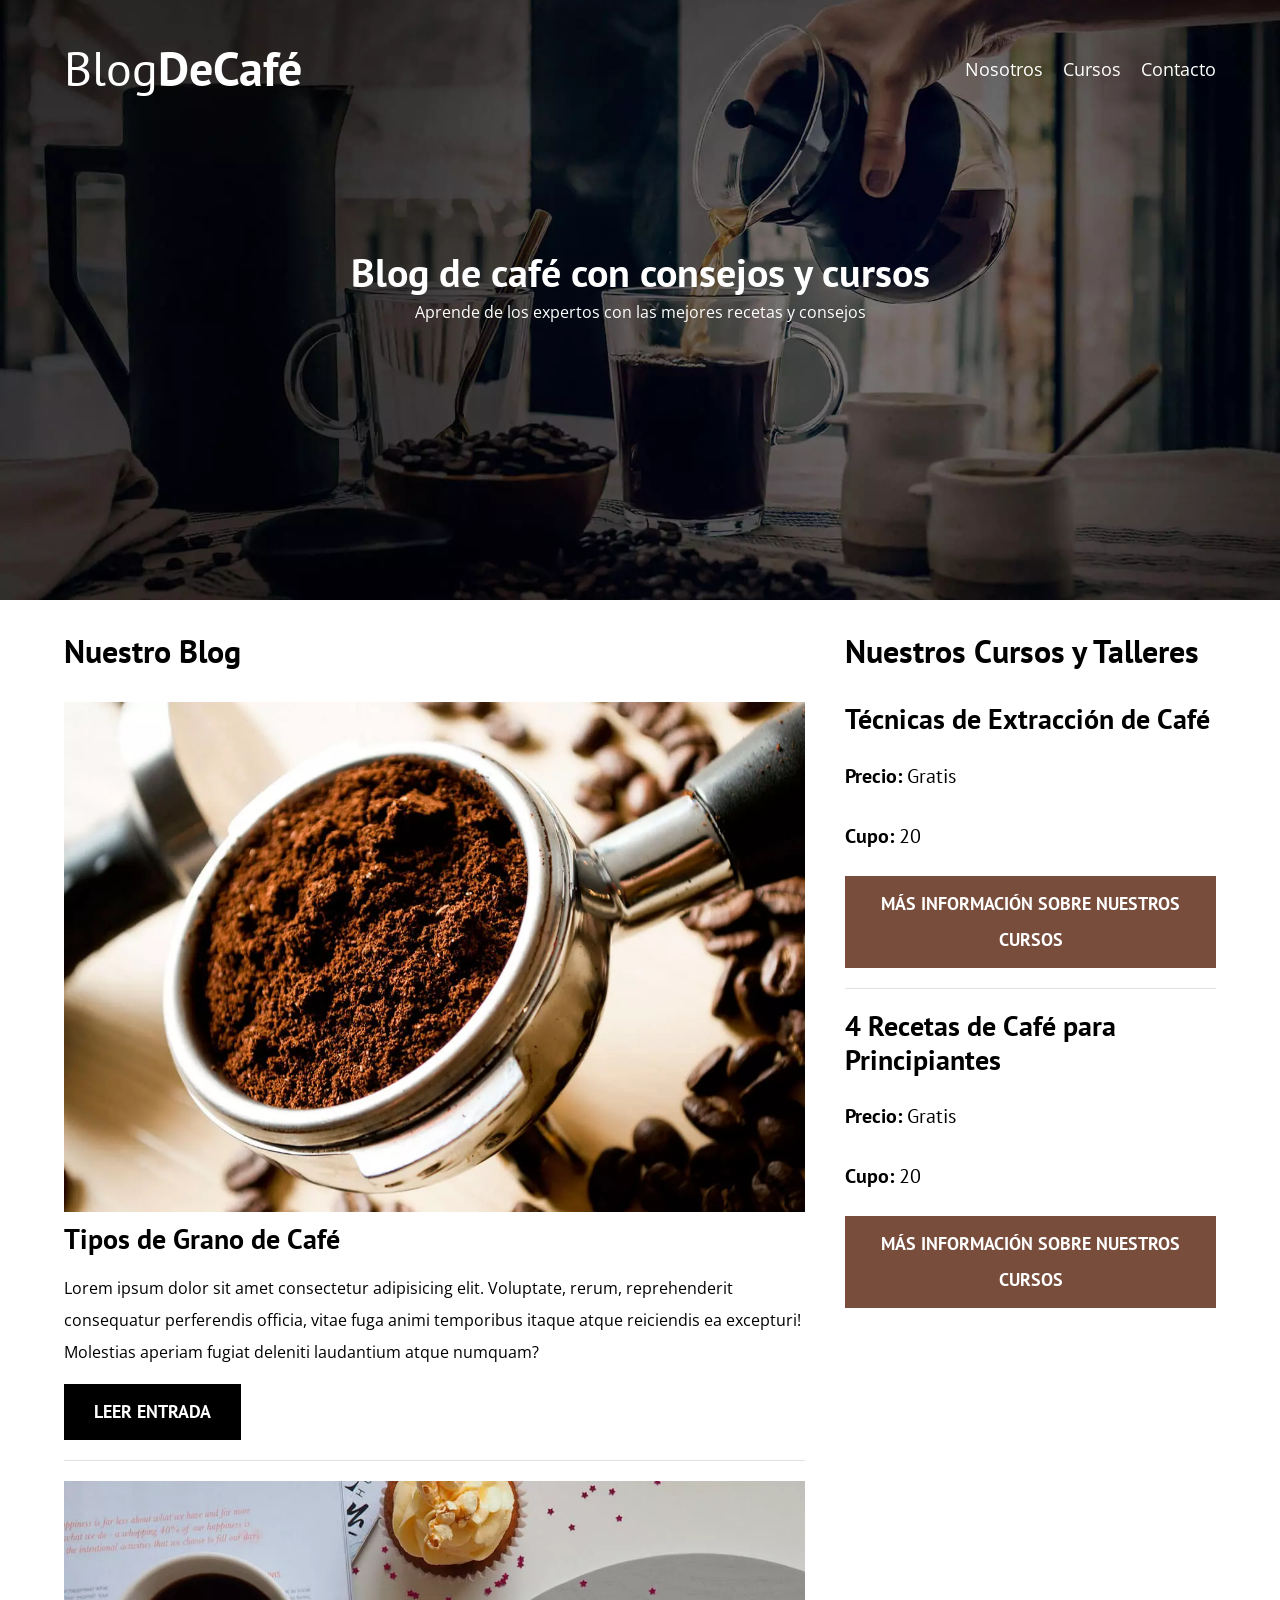
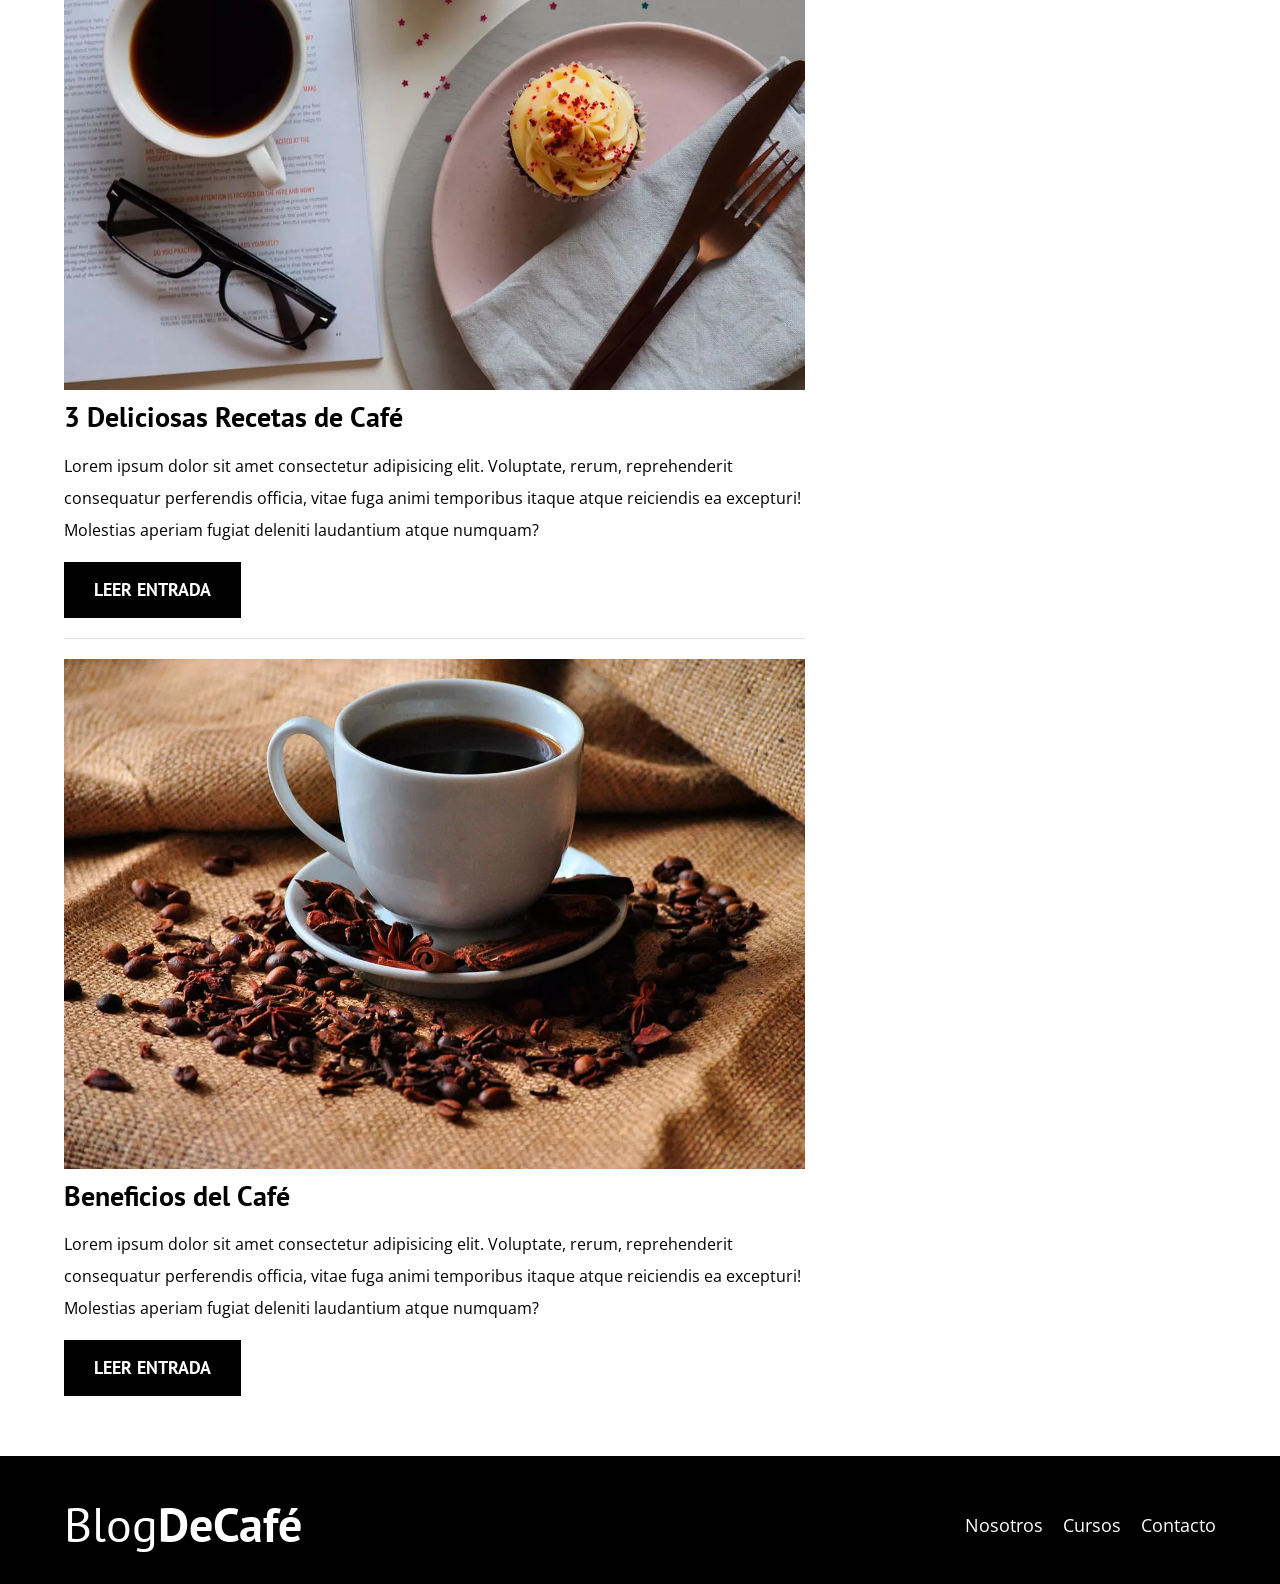
<file: index.html>
<!DOCTYPE html>
<html lang="en">
<head>
    <meta charset="UTF-8">
    <meta name="viewport" content="width=device-width, initial-scale=1.0">
    <title>BlogDeCafé</title>
    <meta name="description" content="Página web de blog de café">

    <!-- Prefetch -->
    <link rel="prefetch" href="nosotros.html" as="document">

    <!-- Preload -->
    <link rel="preload" href="css/normalize.css" as="style">
    <link rel="stylesheet" href="css/normalize.css">

    <link rel="preload" href="https://fonts.googleapis.com/css2?family=Open+Sans&family=PT+Sans:wght@400;700&display=swap"  crossorigin="crossorigin" as="font">
    <link href="https://fonts.googleapis.com/css2?family=Open+Sans&family=PT+Sans:wght@400;700&display=swap" rel="stylesheet">
    
    <link rel="preload" href="css/style.css" as="style">
    <link rel="stylesheet" href="css/style.css">
</head>
<body>

    <header class="header">

        <div class="contenedor">
            <div class="barra">
                <a class="logo" href="index.html">
                    <h1 class="logo__nombre no-margin centrar-texto">Blog<span class="logo__bold">DeCafé</span></h1>
                </a>

                <nav class="navegacion">
                    <a href="nosotros.html" class="navegacion__enlace">Nosotros</a>
                    <a href="cursos.html" class="navegacion__enlace">Cursos</a>
                    <a href="contacto.html" class="navegacion__enlace">Contacto</a>
                </nav>
            </div>
        </div>

        <div class="header__texto">
            <h2 class="no-margin">Blog de café con consejos y cursos</h2>
            <p class="no-margin">Aprende de los expertos con las mejores recetas y consejos</p>
        </div>
    </header>

    <div class="contenedor contenido-principal">
        <main class="blog">
            <h3>Nuestro Blog</h3>

            <article class="entrada">
                <div class="entrada__imagen">
                    <picture>
                        <source loading="lazy"  srcset="../BlogDeCafe/img/blog1.webp" type="image/webp">
                        <img loading="lazy" src="../BlogDeCafe/img/blog1.jpg" alt="imagen blog"> 
                    </picture>
                </div>

                <div class="entrada__contenido">
                    <h4 class="no-margin">Tipos de Grano de Café</h4>
                    <p>Lorem ipsum dolor sit amet consectetur adipisicing elit. Voluptate, rerum, reprehenderit consequatur perferendis officia, vitae fuga animi temporibus itaque atque reiciendis ea excepturi! Molestias aperiam fugiat deleniti laudantium atque numquam?</p>
                    <a href="entrada.html" class="boton boton--primario">Leer Entrada</a>
                </div>
            </article>

            <article class="entrada">
                <div class="entrada__imagen">
                    <picture>
                        <source loading="lazy"  srcset="../BlogDeCafe/img/blog2.webp" type="image/webp">
                        <img loading="lazy" src="../BlogDeCafe/img/blog2.jpg" alt="imagen blog"> 
                    </picture>
                </div>

                <div class="entrada__contenido">
                    <h4 class="no-margin">3 Deliciosas Recetas de Café</h4>
                    <p>Lorem ipsum dolor sit amet consectetur adipisicing elit. Voluptate, rerum, reprehenderit consequatur perferendis officia, vitae fuga animi temporibus itaque atque reiciendis ea excepturi! Molestias aperiam fugiat deleniti laudantium atque numquam?</p>
                    <a href="entrada.html" class="boton boton--primario">Leer Entrada</a>
                </div>
            </article>

            <article class="entrada">
                <div class="entrada__imagen">
                    <picture>
                        <source loading="lazy"  srcset="../BlogDeCafe/img/blog3.webp" type="image/webp">
                        <img loading="lazy" src="../BlogDeCafe/img/blog3.jpg" alt="imagen blog"> 
                    </picture>
                </div>

                <div class="entrada__contenido">
                    <h4 class="no-margin">Beneficios del Café</h4>
                    <p>Lorem ipsum dolor sit amet consectetur adipisicing elit. Voluptate, rerum, reprehenderit consequatur perferendis officia, vitae fuga animi temporibus itaque atque reiciendis ea excepturi! Molestias aperiam fugiat deleniti laudantium atque numquam?</p>
                    <a href="entrada.html" class="boton boton--primario">Leer Entrada</a>
                </div>
            </article>
        </main>
        <aside class="sidebar">
            <h3>Nuestros Cursos y Talleres</h3>

            <ul class="cursos no-padding">
                <li class="widget-curso">
                    <h4 class="no-margin">Técnicas de Extracción de Café</h4>
                    <p class="widget-curso__label">Precio: 
                        <span class="widget-curso__info">Gratis</span>
                    </p>
                    <p class="widget-curso__label">Cupo: 
                        <span class="widget-curso__info">20</span>
                    </p>
                    <a href="entrada.html" class="boton boton--secundario">Más Información sobre nuestros cursos</a>
                </li>

                <li class="widget-curso">
                    <h4 class="no-margin">4 Recetas de Café para Principiantes</h4>
                    <p class="widget-curso__label">Precio: 
                        <span class="widget-curso__info">Gratis</span>
                    </p>
                    <p class="widget-curso__label">Cupo: 
                        <span class="widget-curso__info">20</span>
                    </p>
                    <a href="entrada.html" class="boton boton--secundario">Más Información sobre nuestros cursos</a>
                </li>
            </ul>
        </aside>
    </div>

    <footer class="footer">
        <div class="contenedor">
            <div class="barra">
                <a class="logo" href="index.html">
                    <h1 class="logo__nombre no-margin centrar-texto">Blog<span class="logo__bold">DeCafé</span></h1>
                </a>

                <nav class="navegacion">
                    <a href="nosotros.html" class="navegacion__enlace">Nosotros</a>
                    <a href="cursos.html" class="navegacion__enlace">Cursos</a>
                    <a href="contacto.html" class="navegacion__enlace">Contacto</a>
                </nav>
            </div>
        </div>
    </footer>
    
    <script src="js/modernizr.js"></script>
</body>
</html>
</file>
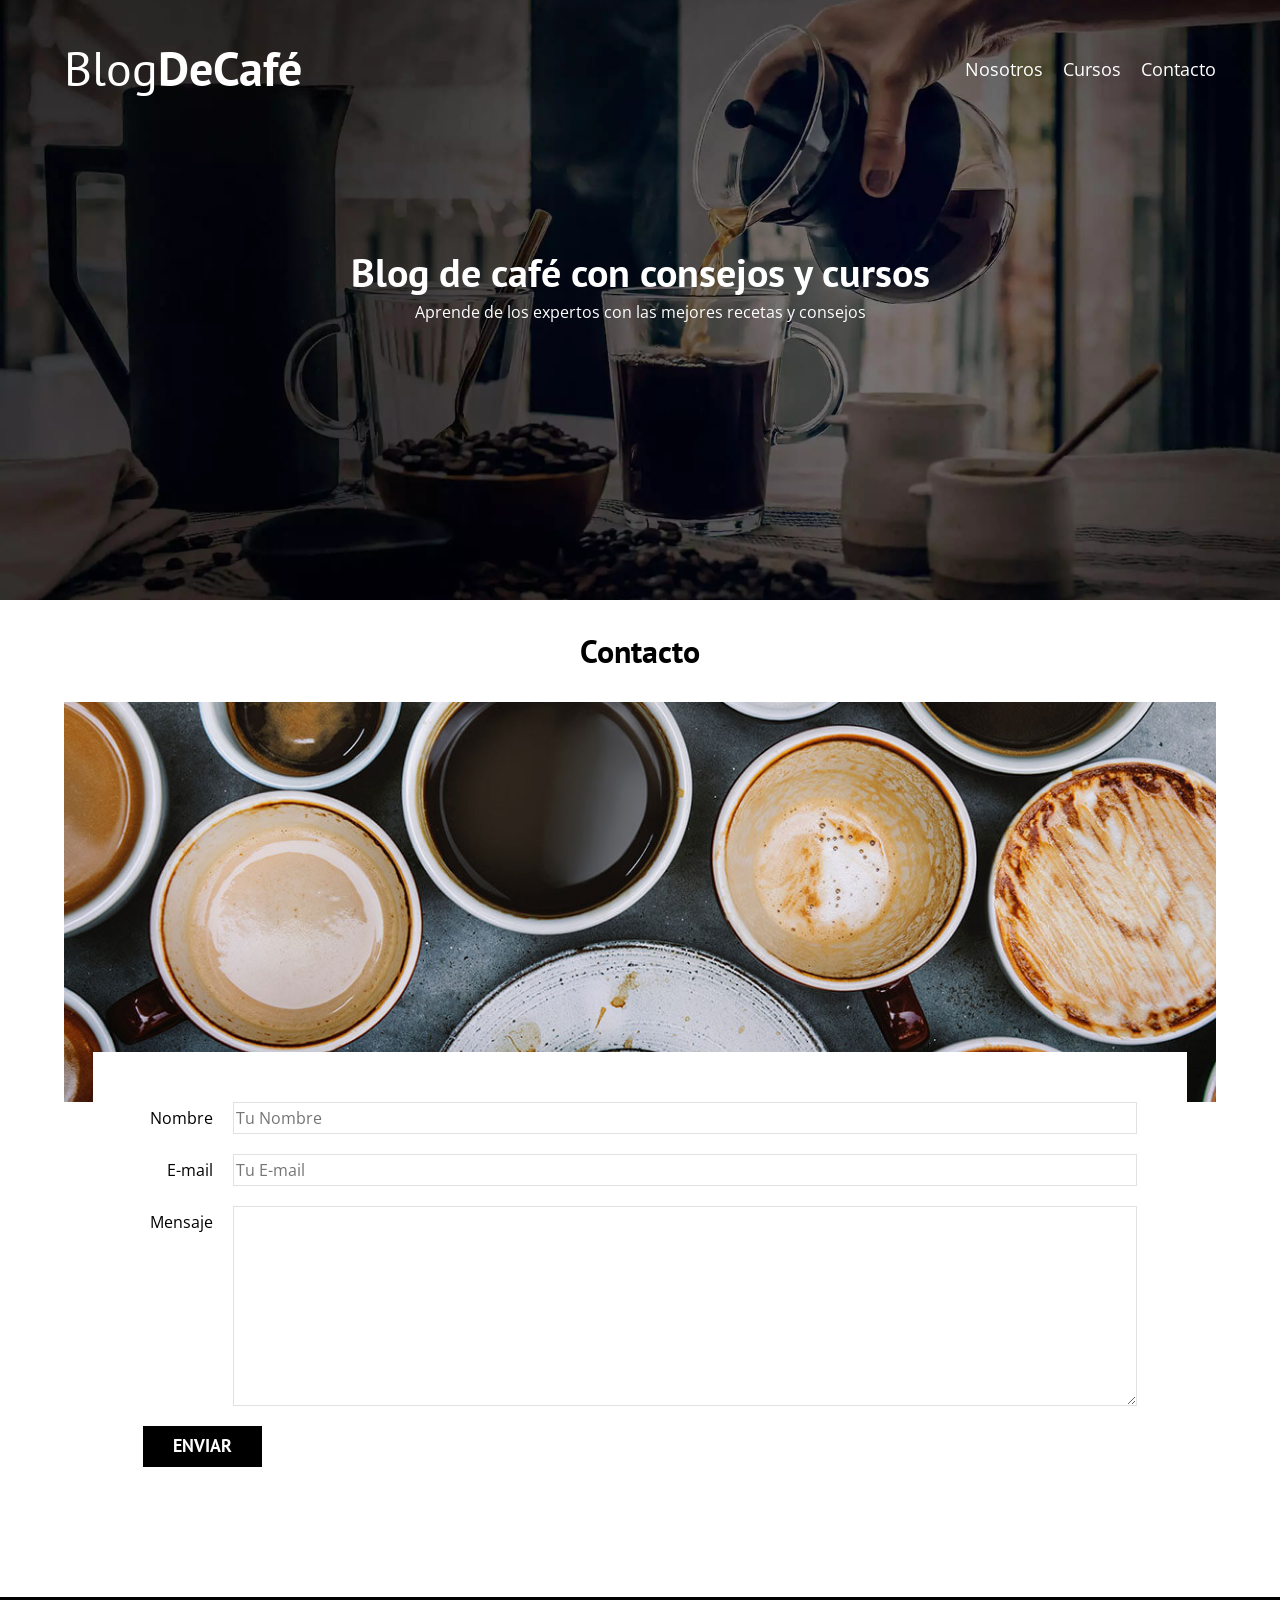
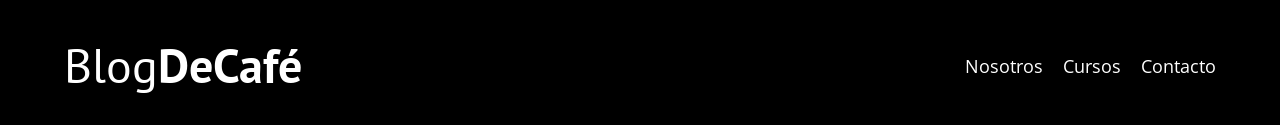
<file: contacto.html>
<!DOCTYPE html>
<html lang="en">
<head>
    <meta charset="UTF-8">
    <meta name="viewport" content="width=device-width, initial-scale=1.0">
    <title>BlogDeCafé</title>
    <link rel="stylesheet" href="css/normalize.css">
    <link href="https://fonts.googleapis.com/css2?family=Open+Sans&family=PT+Sans:wght@400;700&display=swap" rel="stylesheet">
    <link rel="stylesheet" href="css/style.css">
</head>
<body>

    <header class="header">

        <div class="contenedor">
            <div class="barra">
                <a class="logo" href="index.html">
                    <h1 class="logo__nombre no-margin centrar-texto">Blog<span class="logo__bold">DeCafé</span></h1>
                </a>

                <nav class="navegacion">
                    <a href="nosotros.html" class="navegacion__enlace">Nosotros</a>
                    <a href="cursos.html" class="navegacion__enlace">Cursos</a>
                    <a href="contacto.html" class="navegacion__enlace">Contacto</a>
                </nav>
            </div>
        </div>

        <div class="header__texto">
            <h2 class="no-margin">Blog de café con consejos y cursos</h2>
            <p class="no-margin">Aprende de los expertos con las mejores recetas y consejos</p>
        </div>
    </header>

    <main class="contenedor">
        <h3 class="centrar-texto">Contacto</h3>

        <div class="contacto-bg"></div>

        <form class="formulario">
            <div class="campo">
                <label class="campo__label" for="nombre">Nombre</label>
                <input 
                    class="campo__field"
                    type="text" 
                    placeholder="Tu Nombre" 
                    id="nombre"
                >
            </div>
            <div class="campo">
                <label class="campo__label" for="email">E-mail</label>
                <input 
                    class="campo__field"
                    type="email" 
                    placeholder="Tu E-mail" 
                    id="email"
                >
            </div>
            <div class="campo">
                <label class="campo__label" for="mensaje">Mensaje</label>
                <textarea 
                    class="campo__field campo__field--textarea"
                    id="mensaje"
                ></textarea>
            </div>

            <div class="campo">
                <input type="submit" value="Enviar" class="boton boton--primario">
            </div>
        </form>

        
    </main>

    <footer class="footer">
        <div class="contenedor">
            <div class="barra">
                <a class="logo" href="index.html">
                    <h1 class="logo__nombre no-margin centrar-texto">Blog<span class="logo__bold">DeCafé</span></h1>
                </a>

                <nav class="navegacion">
                    <a href="nosotros.html" class="navegacion__enlace">Nosotros</a>
                    <a href="cursos.html" class="navegacion__enlace">Cursos</a>
                    <a href="contacto.html" class="navegacion__enlace">Contacto</a>
                </nav>
            </div>
        </div>
    </footer>
    <script src="js/modernizr.js"></script>
</body>
</html>
</file>
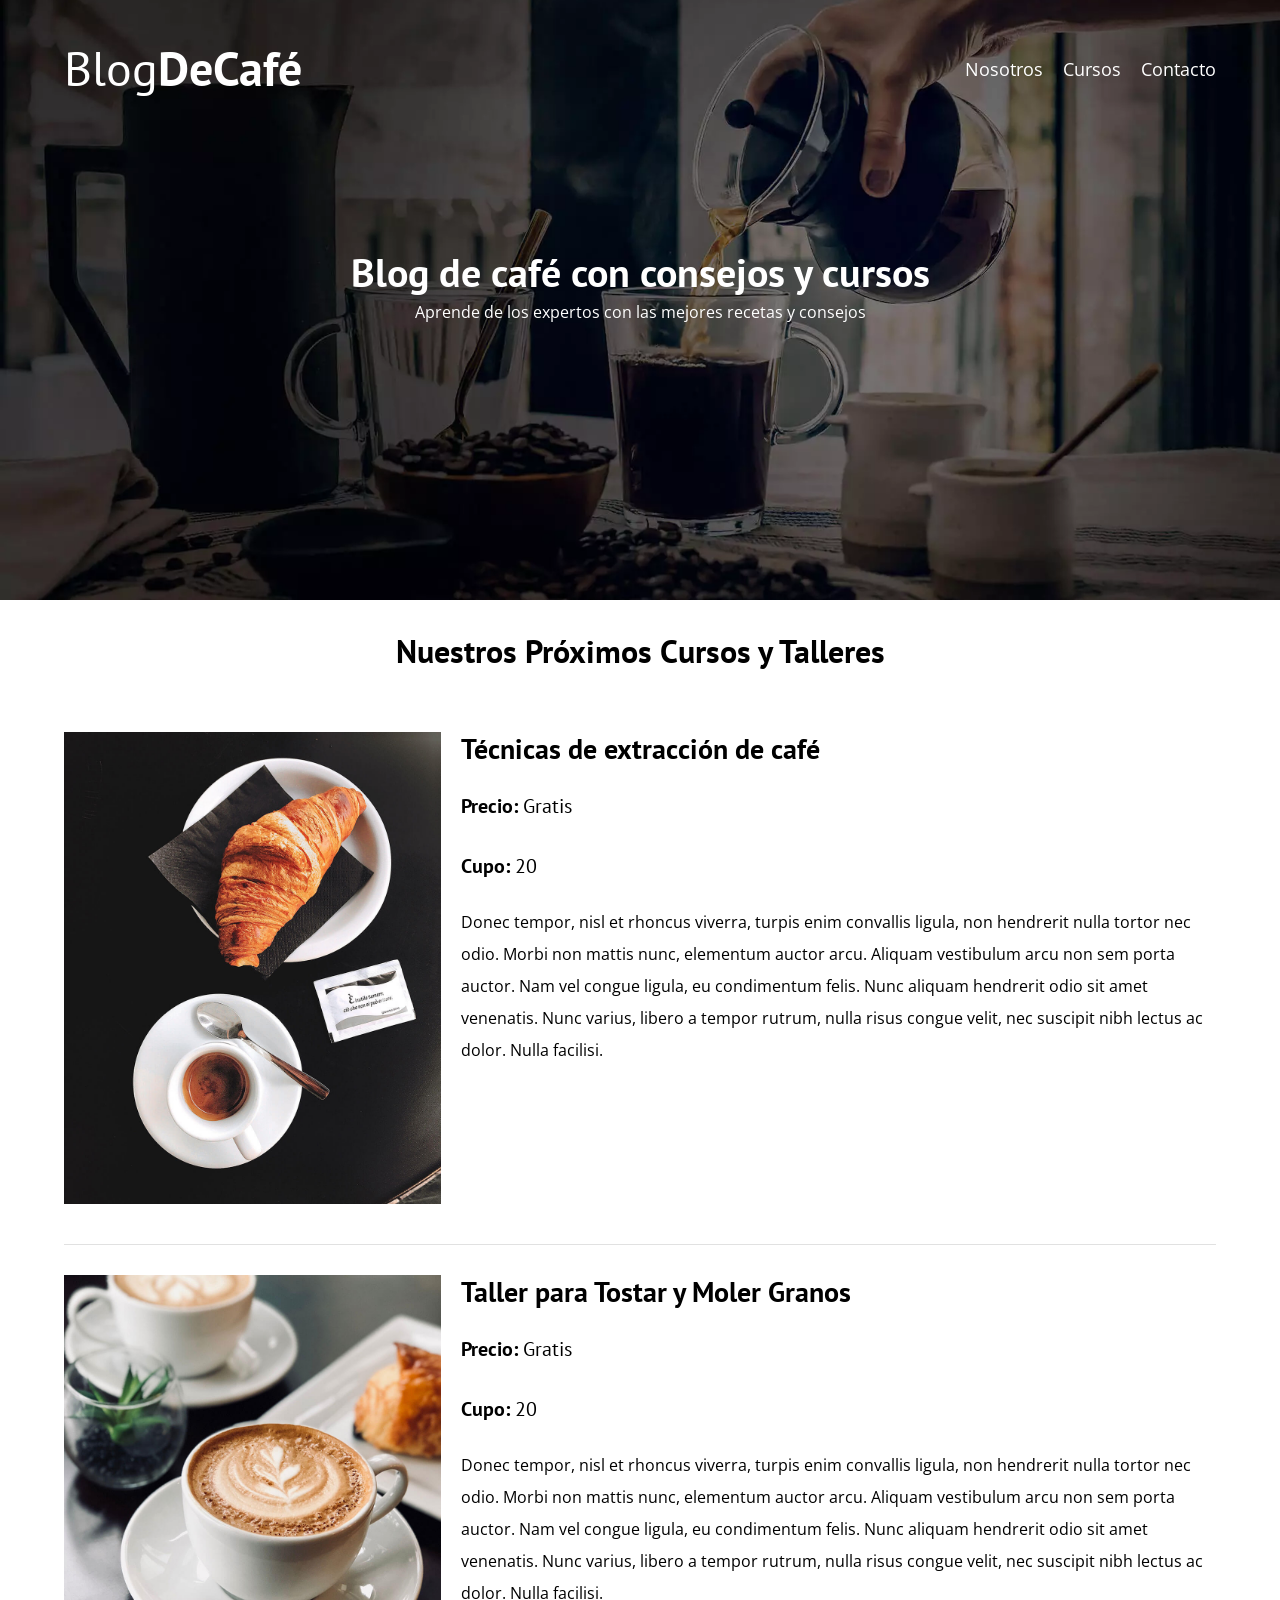
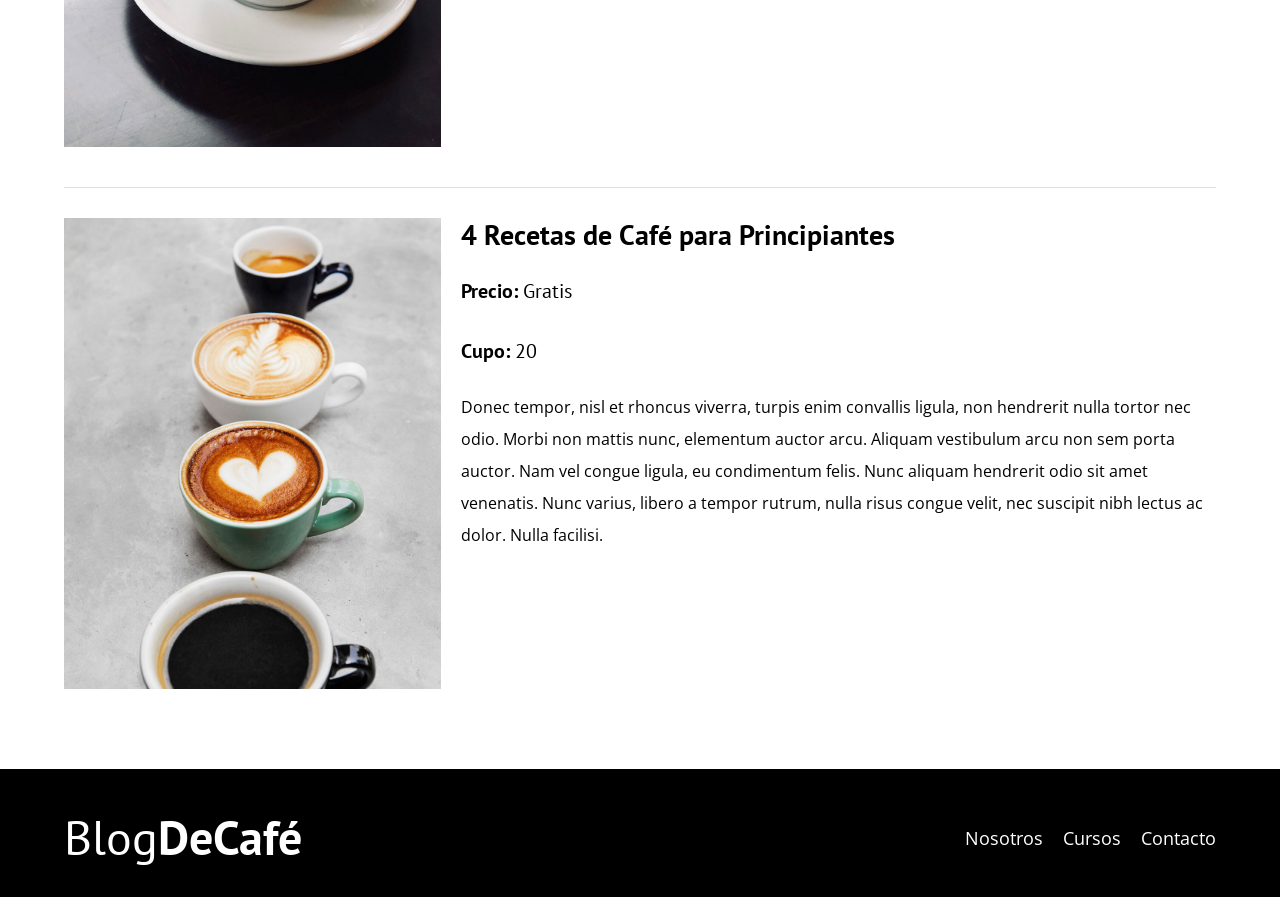
<file: cursos.html>
<!DOCTYPE html>
<html lang="en">
<head>
    <meta charset="UTF-8">
    <meta name="viewport" content="width=device-width, initial-scale=1.0">
    <title>BlogDeCafé</title>
    <link rel="stylesheet" href="css/normalize.css">
    <link href="https://fonts.googleapis.com/css2?family=Open+Sans&family=PT+Sans:wght@400;700&display=swap" rel="stylesheet">
    <link rel="stylesheet" href="css/style.css">
</head>
<body>

    <header class="header">

        <div class="contenedor">
            <div class="barra">
                <a class="logo" href="index.html">
                    <h1 class="logo__nombre no-margin centrar-texto">Blog<span class="logo__bold">DeCafé</span></h1>
                </a>

                <nav class="navegacion">
                    <a href="nosotros.html" class="navegacion__enlace">Nosotros</a>
                    <a href="cursos.html" class="navegacion__enlace">Cursos</a>
                    <a href="contacto.html" class="navegacion__enlace">Contacto</a>
                </nav>
            </div>
        </div>

        <div class="header__texto">
            <h2 class="no-margin">Blog de café con consejos y cursos</h2>
            <p class="no-margin">Aprende de los expertos con las mejores recetas y consejos</p>
        </div>
    </header>

    <main class="contenedor">
        <h3 class="centrar-texto">Nuestros Próximos Cursos y Talleres</h3>

        <div class="curso">
            <div class="curso__imagen">
                <img src="../BlogDeCafe/img/curso1.jpg" alt="Imagen del curso">
            </div>
            <div class="curso__informacion">
                <h4 class="no-margin">Técnicas de extracción de café</h4>
                <p class="curso__label">Precio: 
                    <span class="curso__info">Gratis</span>
                </p>
                <p class="curso__label">Cupo: 
                    <span class="curso__info">20</span>
                </p>
                <p class="curso__descripcion">
                    Donec tempor, nisl et rhoncus viverra, turpis enim convallis ligula, non hendrerit nulla tortor nec odio. Morbi non mattis nunc, elementum auctor arcu. Aliquam vestibulum arcu non sem porta auctor. Nam vel congue ligula, eu condimentum felis. Nunc aliquam hendrerit odio sit amet venenatis. Nunc varius, libero a tempor rutrum, nulla risus congue velit, nec suscipit nibh lectus ac dolor. Nulla facilisi.
                </p>
            </div> <!--.curso-informacion-->
        </div> <!--.curso -->

        <div class="curso">
            <div class="curso__imagen">
                <img src="../BlogDeCafe/img/curso2.jpg" alt="Imagen del curso">
            </div>
            <div class="curso__informacion">
                <h4 class="no-margin">Taller para Tostar y Moler Granos</h4>
                <p class="curso__label">Precio: 
                    <span class="curso__info">Gratis</span>
                </p>
                <p class="curso__label">Cupo: 
                    <span class="curso__info">20</span>
                </p>
                <p class="curso__descripcion">
                    Donec tempor, nisl et rhoncus viverra, turpis enim convallis ligula, non hendrerit nulla tortor nec odio. Morbi non mattis nunc, elementum auctor arcu. Aliquam vestibulum arcu non sem porta auctor. Nam vel congue ligula, eu condimentum felis. Nunc aliquam hendrerit odio sit amet venenatis. Nunc varius, libero a tempor rutrum, nulla risus congue velit, nec suscipit nibh lectus ac dolor. Nulla facilisi.
                </p>
            </div> <!--.curso-informacion-->
        </div> <!--.curso -->

        <div class="curso">
            <div class="curso__imagen">
                <img src="../BlogDeCafe/img/curso3.jpg" alt="Imagen del curso">
            </div>
            <div class="curso__informacion">
                <h4 class="no-margin">4 Recetas de Café para Principiantes</h4>
                <p class="curso__label">Precio: 
                    <span class="curso__info">Gratis</span>
                </p>
                <p class="curso__label">Cupo: 
                    <span class="curso__info">20</span>
                </p>
                <p class="curso__descripcion">
                    Donec tempor, nisl et rhoncus viverra, turpis enim convallis ligula, non hendrerit nulla tortor nec odio. Morbi non mattis nunc, elementum auctor arcu. Aliquam vestibulum arcu non sem porta auctor. Nam vel congue ligula, eu condimentum felis. Nunc aliquam hendrerit odio sit amet venenatis. Nunc varius, libero a tempor rutrum, nulla risus congue velit, nec suscipit nibh lectus ac dolor. Nulla facilisi.
                </p>
            </div> <!--.curso-informacion-->
        </div> <!--.curso -->

        
    </main>

    <footer class="footer">
        <div class="contenedor">
            <div class="barra">
                <a class="logo" href="index.html">
                    <h1 class="logo__nombre no-margin centrar-texto">Blog<span class="logo__bold">DeCafé</span></h1>
                </a>

                <nav class="navegacion">
                    <a href="nosotros.html" class="navegacion__enlace">Nosotros</a>
                    <a href="cursos.html" class="navegacion__enlace">Cursos</a>
                    <a href="contacto.html" class="navegacion__enlace">Contacto</a>
                </nav>
            </div>
        </div>
    </footer>
    <script src="js/modernizr.js"></script>
</body>
</html>
</file>
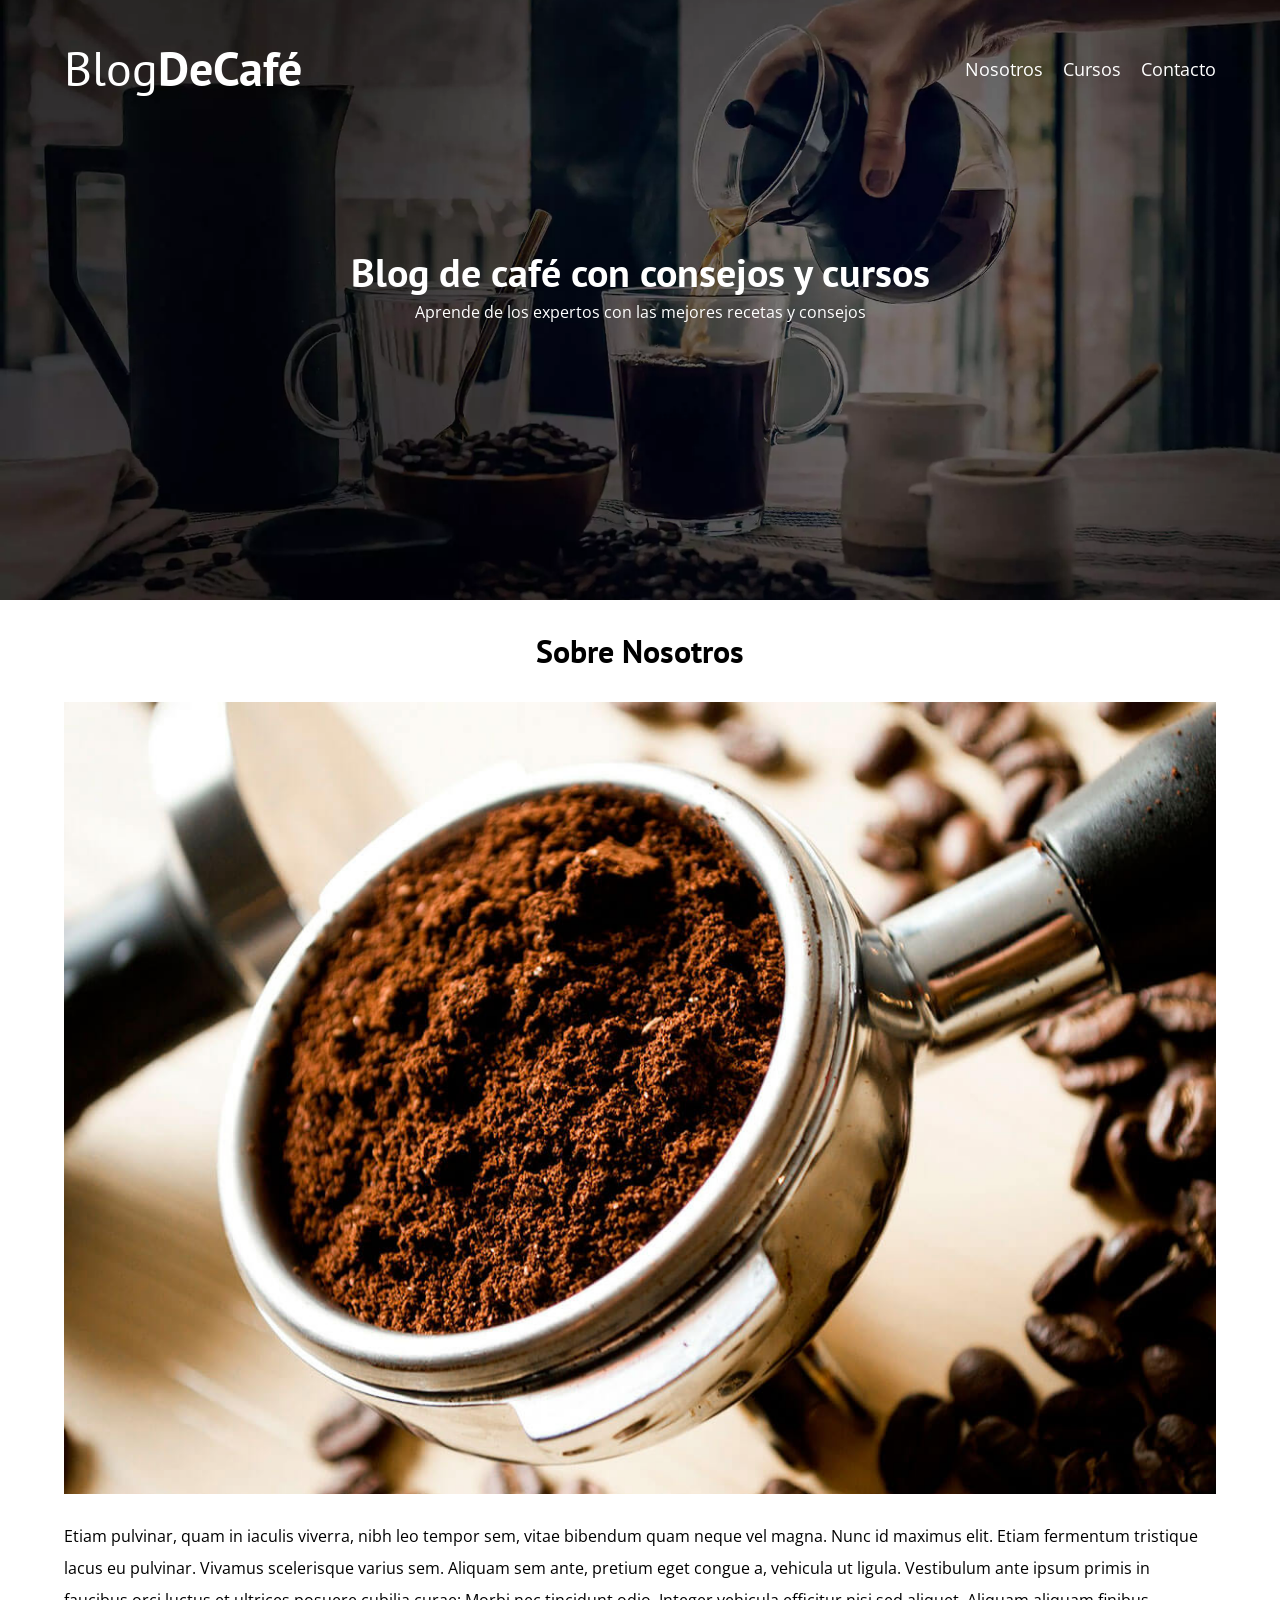
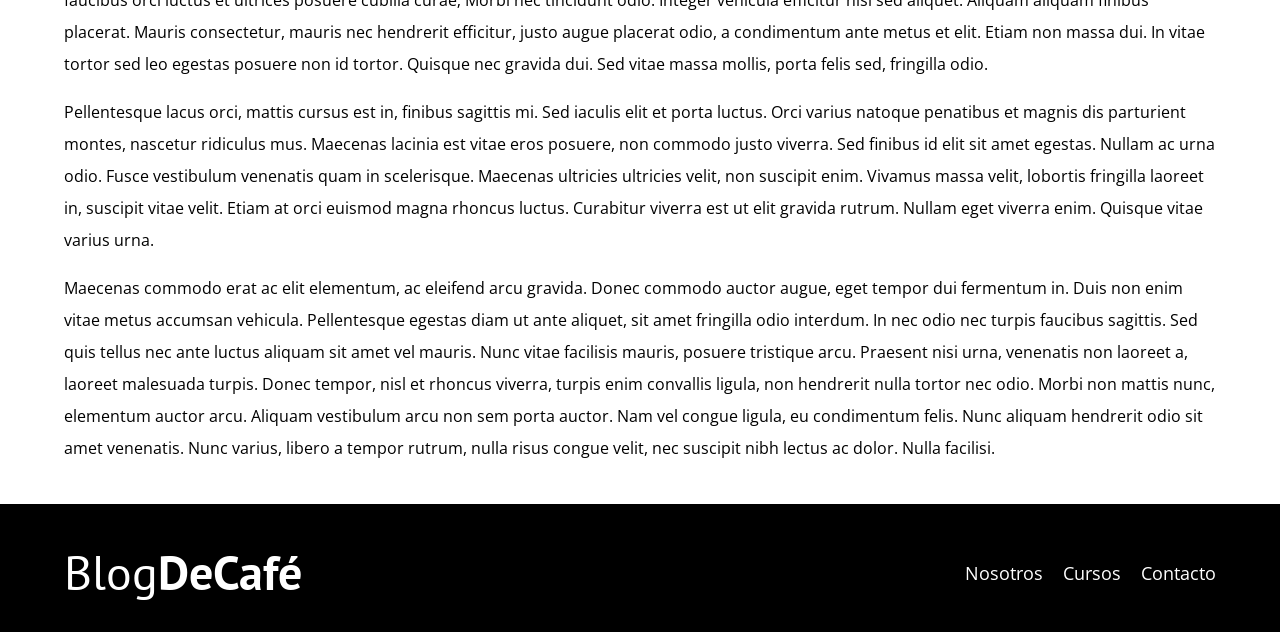
<file: entrada.html>
<!DOCTYPE html>
<html lang="en">
<head>
    <meta charset="UTF-8">
    <meta name="viewport" content="width=device-width, initial-scale=1.0">
    <title>BlogDeCafé</title>
    <link rel="stylesheet" href="css/normalize.css">
    <link href="https://fonts.googleapis.com/css2?family=Open+Sans&family=PT+Sans:wght@400;700&display=swap" rel="stylesheet">
    <link rel="stylesheet" href="css/style.css">
</head>
<body>

    <header class="header">

        <div class="contenedor">
            <div class="barra">
                <a class="logo" href="index.html">
                    <h1 class="logo__nombre no-margin centrar-texto">Blog<span class="logo__bold">DeCafé</span></h1>
                </a>

                <nav class="navegacion">
                    <a href="nosotros.html" class="navegacion__enlace">Nosotros</a>
                    <a href="cursos.html" class="navegacion__enlace">Cursos</a>
                    <a href="contacto.html" class="navegacion__enlace">Contacto</a>
                </nav>
            </div>
        </div>

        <div class="header__texto">
            <h2 class="no-margin">Blog de café con consejos y cursos</h2>
            <p class="no-margin">Aprende de los expertos con las mejores recetas y consejos</p>
        </div>
    </header>

    <main class="contenedor">
        <h3 class="centrar-texto">Sobre Nosotros</h3>

        <img src="../BlogDeCafe/img/blog1.jpg" alt="imagen del blog">

        <p>Etiam pulvinar, quam in iaculis viverra, nibh leo tempor sem, vitae bibendum quam neque vel magna. Nunc id maximus elit. Etiam fermentum tristique lacus eu pulvinar. Vivamus scelerisque varius sem. Aliquam sem ante, pretium eget congue a, vehicula ut ligula. Vestibulum ante ipsum primis in faucibus orci luctus et ultrices posuere cubilia curae; Morbi nec tincidunt odio. Integer vehicula efficitur nisi sed aliquet. Aliquam aliquam finibus placerat. Mauris consectetur, mauris nec hendrerit efficitur, justo augue placerat odio, a condimentum ante metus et elit. Etiam non massa dui. In vitae tortor sed leo egestas posuere non id tortor. Quisque nec gravida dui. Sed vitae massa mollis, porta felis sed, fringilla odio.</p>

        <p> Pellentesque lacus orci, mattis cursus est in, finibus sagittis mi. Sed iaculis elit et porta luctus. Orci varius natoque penatibus et magnis dis parturient montes, nascetur ridiculus mus. Maecenas lacinia est vitae eros posuere, non commodo justo viverra. Sed finibus id elit sit amet egestas. Nullam ac urna odio. Fusce vestibulum venenatis quam in scelerisque. Maecenas ultricies ultricies velit, non suscipit enim. Vivamus massa velit, lobortis fringilla laoreet in, suscipit vitae velit. Etiam at orci euismod magna rhoncus luctus. Curabitur viverra est ut elit gravida rutrum. Nullam eget viverra enim. Quisque vitae varius urna.</p>

        <p>Maecenas commodo erat ac elit elementum, ac eleifend arcu gravida. Donec commodo auctor augue, eget tempor dui fermentum in. Duis non enim vitae metus accumsan vehicula. Pellentesque egestas diam ut ante aliquet, sit amet fringilla odio interdum. In nec odio nec turpis faucibus sagittis. Sed quis tellus nec ante luctus aliquam sit amet vel mauris. Nunc vitae facilisis mauris, posuere tristique arcu. Praesent nisi urna, venenatis non laoreet a, laoreet malesuada turpis. Donec tempor, nisl et rhoncus viverra, turpis enim convallis ligula, non hendrerit nulla tortor nec odio. Morbi non mattis nunc, elementum auctor arcu. Aliquam vestibulum arcu non sem porta auctor. Nam vel congue ligula, eu condimentum felis. Nunc aliquam hendrerit odio sit amet venenatis. Nunc varius, libero a tempor rutrum, nulla risus congue velit, nec suscipit nibh lectus ac dolor. Nulla facilisi.</p>
    </main>

    <footer class="footer">
        <div class="contenedor">
            <div class="barra">
                <a class="logo" href="index.html">
                    <h1 class="logo__nombre no-margin centrar-texto">Blog<span class="logo__bold">DeCafé</span></h1>
                </a>

                <nav class="navegacion">
                    <a href="nosotros.html" class="navegacion__enlace">Nosotros</a>
                    <a href="cursos.html" class="navegacion__enlace">Cursos</a>
                    <a href="contacto.html" class="navegacion__enlace">Contacto</a>
                </nav>
            </div>
        </div>
    </footer>
    <script src="js/modernizr.js"></script>
</body>
</html>
</file>
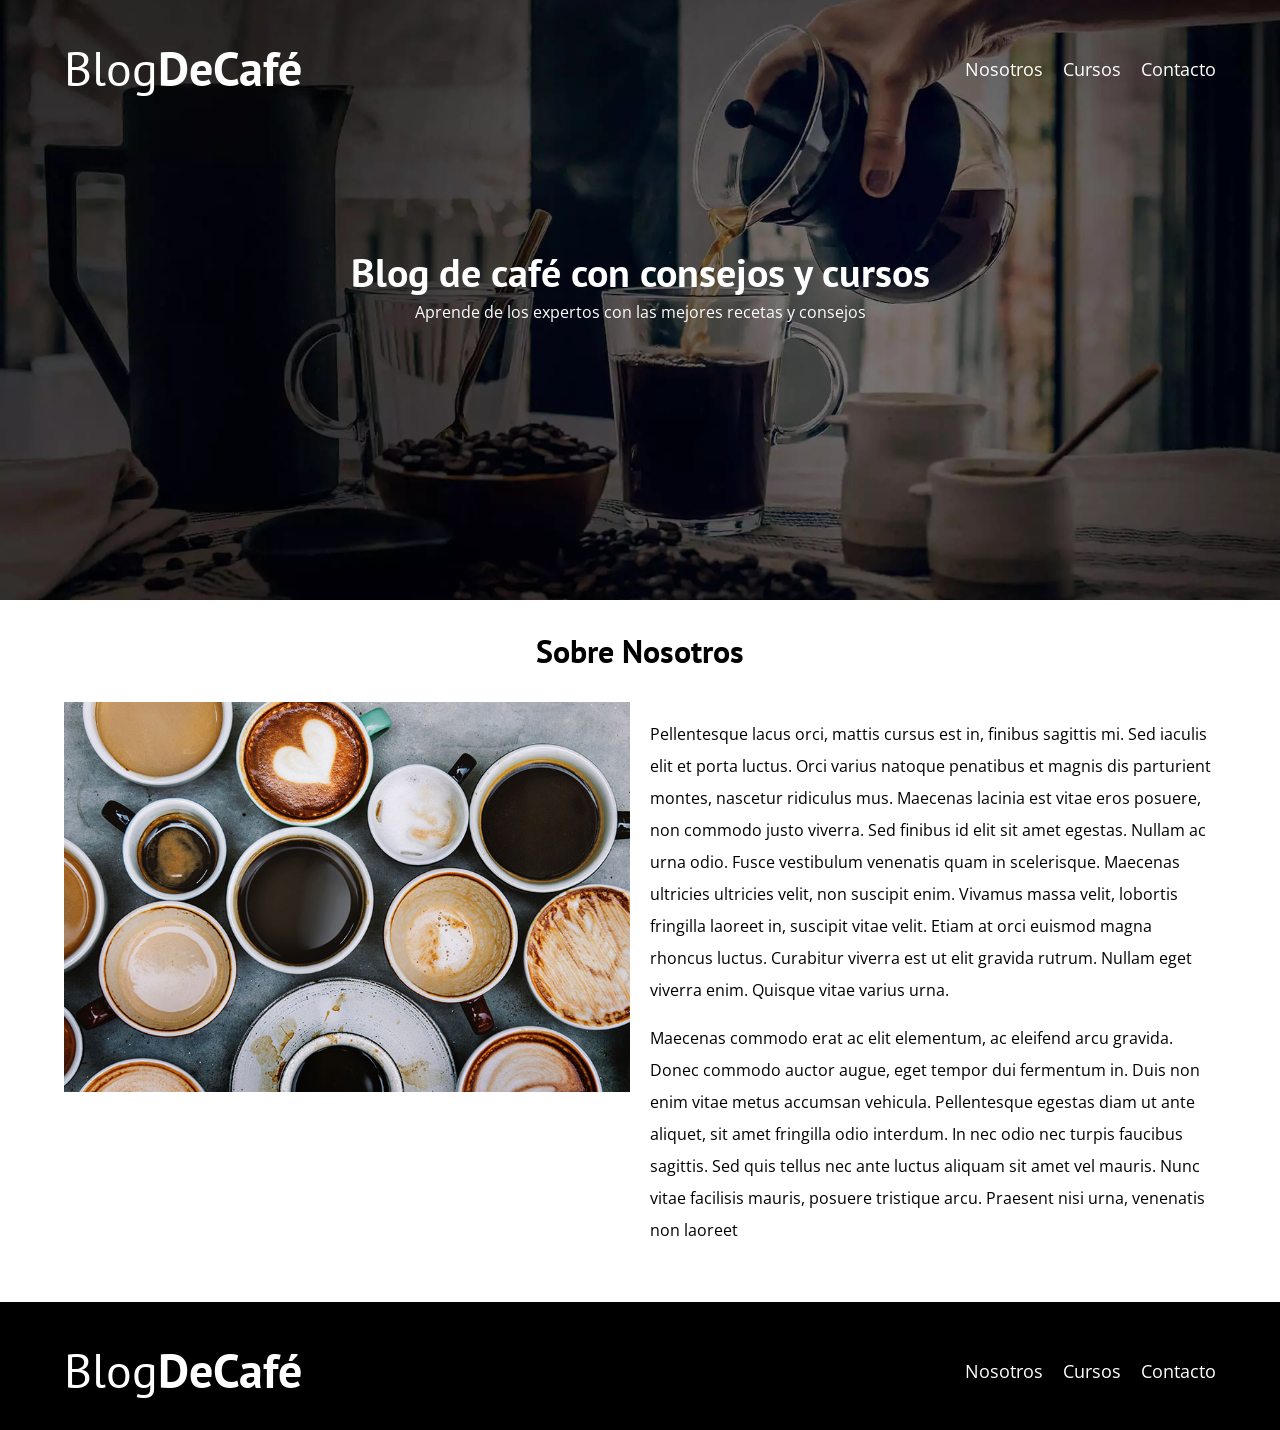
<file: nosotros.html>
<!DOCTYPE html>
<html lang="en">
<head>
    <meta charset="UTF-8">
    <meta name="viewport" content="width=device-width, initial-scale=1.0">
    <title>BlogDeCafé</title>
    <link rel="stylesheet" href="css/normalize.css">
    <link href="https://fonts.googleapis.com/css2?family=Open+Sans&family=PT+Sans:wght@400;700&display=swap" rel="stylesheet">
    <link rel="stylesheet" href="css/style.css">
</head>
<body>

    <header class="header">

        <div class="contenedor">
            <div class="barra">
                <a class="logo" href="index.html">
                    <h1 class="logo__nombre no-margin centrar-texto">Blog<span class="logo__bold">DeCafé</span></h1>
                </a>

                <nav class="navegacion">
                    <a href="nosotros.html" class="navegacion__enlace">Nosotros</a>
                    <a href="cursos.html" class="navegacion__enlace">Cursos</a>
                    <a href="contacto.html" class="navegacion__enlace">Contacto</a>
                </nav>
            </div>
        </div>

        <div class="header__texto">
            <h2 class="no-margin">Blog de café con consejos y cursos</h2>
            <p class="no-margin">Aprende de los expertos con las mejores recetas y consejos</p>
        </div>
    </header>

    <main class="contenedor">
        <h3 class="centrar-texto">Sobre Nosotros</h3>

        <div class="sobre-nosotros">
            <div class="sobre-nosotros__imagen">
                <img src="../BlogDeCafe/img/nosotros.jpg" alt="imagen nosotros">
            </div>

            <div class="sobre-nosotros__texto">
                <p>Pellentesque lacus orci, mattis cursus est in, finibus sagittis mi. Sed iaculis elit et porta luctus. Orci varius natoque penatibus et magnis dis parturient montes, nascetur ridiculus mus. Maecenas lacinia est vitae eros posuere, non commodo justo viverra. Sed finibus id elit sit amet egestas. Nullam ac urna odio. Fusce vestibulum venenatis quam in scelerisque. Maecenas ultricies ultricies velit, non suscipit enim. Vivamus massa velit, lobortis fringilla laoreet in, suscipit vitae velit. Etiam at orci euismod magna rhoncus luctus. Curabitur viverra est ut elit gravida rutrum. Nullam eget viverra enim. Quisque vitae varius urna.</p>

                <p>Maecenas commodo erat ac elit elementum, ac eleifend arcu gravida. Donec commodo auctor augue, eget tempor dui fermentum in. Duis non enim vitae metus accumsan vehicula. Pellentesque egestas diam ut ante aliquet, sit amet fringilla odio interdum. In nec odio nec turpis faucibus sagittis. Sed quis tellus nec ante luctus aliquam sit amet vel mauris. Nunc vitae facilisis mauris, posuere tristique arcu. Praesent nisi urna, venenatis non laoreet</p>
            </div>
        </div>
    </main>

    <footer class="footer">
        <div class="contenedor">
            <div class="barra">
                <a class="logo" href="index.html">
                    <h1 class="logo__nombre no-margin centrar-texto">Blog<span class="logo__bold">DeCafé</span></h1>
                </a>

                <nav class="navegacion">
                    <a href="nosotros.html" class="navegacion__enlace">Nosotros</a>
                    <a href="cursos.html" class="navegacion__enlace">Cursos</a>
                    <a href="contacto.html" class="navegacion__enlace">Contacto</a>
                </nav>
            </div>
        </div>
    </footer>
    
    <script src="js/modernizr.js"></script>
</body>
</html>
</file>
<file: css/style.css>
:root {
    --fuenteHeading: 'PT Sans', sans-serif;
    --fuenteParrafos: 'Open Sans', sans-serif;

    --primario: #784D3C;
    --gris: #e1e1e1;
    --blanco: #ffffff;
    --negro: #000000;
}
html {
    box-sizing: border-box;
    font-size: 62.5%; /* 1 rem = 10px */    
}
*, *:before, *:after {
    box-sizing: inherit;
}
body {
    font-family: var(--fuenteParrafos);
    font-size: 1.6rem;
    line-height: 2;
}

/** Globales **/
.contenedor {
    width: min(90%, 120rem);
    margin: 0 auto;
}
a {
    text-decoration: none;
}
h1, h2, h3, h4 {
    font-family: var(--fuenteHeading);
    line-height: 1.2;
}
h1 {
    font-size: 4.8rem;
}
h2 {
    font-size: 4rem;
}
h3 {
    font-size: 3.2rem;
}
h4 {
    font-size: 2.8rem;
}
img {
    max-width: 100%;
}
/** Utilidades **/
.no-margin {
    margin: 0;
}
.no-padding {
    padding: 0;
}
.centrar-texto {
    text-align: center;
}

/** Header **/
.webp .header {
    background-image: url(../BlogDeCafe/img/banner.webp);
}
.no-webp .header {
    background-image: url(../BlogDeCafe/img/banner.jpg);
}
.header {
    height: 60rem;
    background-size: cover;
    background-repeat: no-repeat;
    background-position: center center;
}
.header__texto {
   text-align: center;
   color: var(--blanco);
   margin-top: 5rem;
}
@media (min-width: 768px) {
    .header__texto {
        margin-top: 15rem;
    }
}
.barra {
    padding-top: 4rem;
}

@media (min-width: 768px) {
    .barra {
        display: flex;
        justify-content: space-between;
        align-items: center;
    }
}
.logo {
    color: var(--blanco);
    
}
.logo__nombre {
    font-weight: 400;
}
.logo__bold {
    font-weight: 700;
}
@media (min-width: 768px) {
    .navegacion {
        display: flex;
        gap: 2rem;
    }
}
.navegacion__enlace {
    display: block;
    text-align: center;
    font-size: 1.8rem;
    color: var(--blanco);
}

@media (min-width: 768px) {
    .contenido-principal {
        display: grid;
        grid-template-columns: 2fr 1fr;
        column-gap: 4rem;
    }
}

.entrada {
    border-bottom: 1px solid var(--gris);
    margin-bottom: 2rem;
}
.entrada:last-of-type {
    border: none;
    margin-bottom: 0;
}
.boton {
    display: block;
    font-family: var(--fuenteHeading);
    color: var(--blanco);
    text-align: center;
    padding: 1rem 3rem;
    font-size: 1.8rem;
    text-transform: uppercase;
    font-weight: 700;
    margin-bottom: 2rem;
    border: none;
}

@media (min-width: 768px) {
    .boton {
        display: inline-block;

    }
}
.boton:hover {
    cursor: pointer;
}
.boton--primario {
    background-color: var(--negro);
}
.boton--secundario {
    background-color: var(--primario);
}

.cursos {
    list-style: none;
}

.widget-curso {
    border-bottom: 1px solid var(--gris);
    margin-bottom: 2rem;
}
.widget-curso:last-of-type {
    border: none;
    margin-bottom: 0;
}
.widget-curso__label {
    font-family: var(--fuenteHeading);
    font-weight: bold;
}
.widget-curso__info {
    font-weight: normal;
}
.widget-curso__label,
.widget-curso__info {
    font-size: 2rem;
}

.footer {
    background-color: var(--negro);
    padding-bottom: 3rem;
    margin-top: 4rem;
}

/** Sobre Nosotros **/
@media (min-width: 768px) {
    .sobre-nosotros {
        display: grid;
        grid-template-columns: repeat(2, 1fr);
        column-gap: 2rem;
    }
}

/** Cursos **/
.curso {
    padding: 3rem 0;
    border-bottom: 1px solid var(--gris);
}
@media (min-width: 768px) {
    .curso {
        display: grid;
        grid-template-columns: 1fr 2fr;
        column-gap: 2rem;
    }
}
.curso:last-of-type {
   border: none;
}
.curso__label {
    font-family: var(--fuenteHeading);
    font-weight: bold;
}
.curso__info {
    font-weight: normal;
}
.curso__label,
.curso__info {
    font-size: 2rem;
}

/** Contacto **/
.contacto-bg {
    background-image: url(../BlogDeCafe/img/contacto.jpg);
    height: 40rem;
    background-size: cover;
    background-repeat: no-repeat;
}

.formulario {
    background-color: var(--blanco);
    margin: -5rem auto 0 auto;
    width: 95%;
    padding: 5rem;
}
.campo {
    display: flex;
    margin-bottom: 2rem;
}
.campo__label {
    flex: 0 0 9rem;
    text-align: right;
    padding-right: 2rem;
}
.campo__field {
    flex: 1;
    border: 1px solid var(--gris);
}
.campo__field--textarea {
    height: 20rem;
}
</file>
